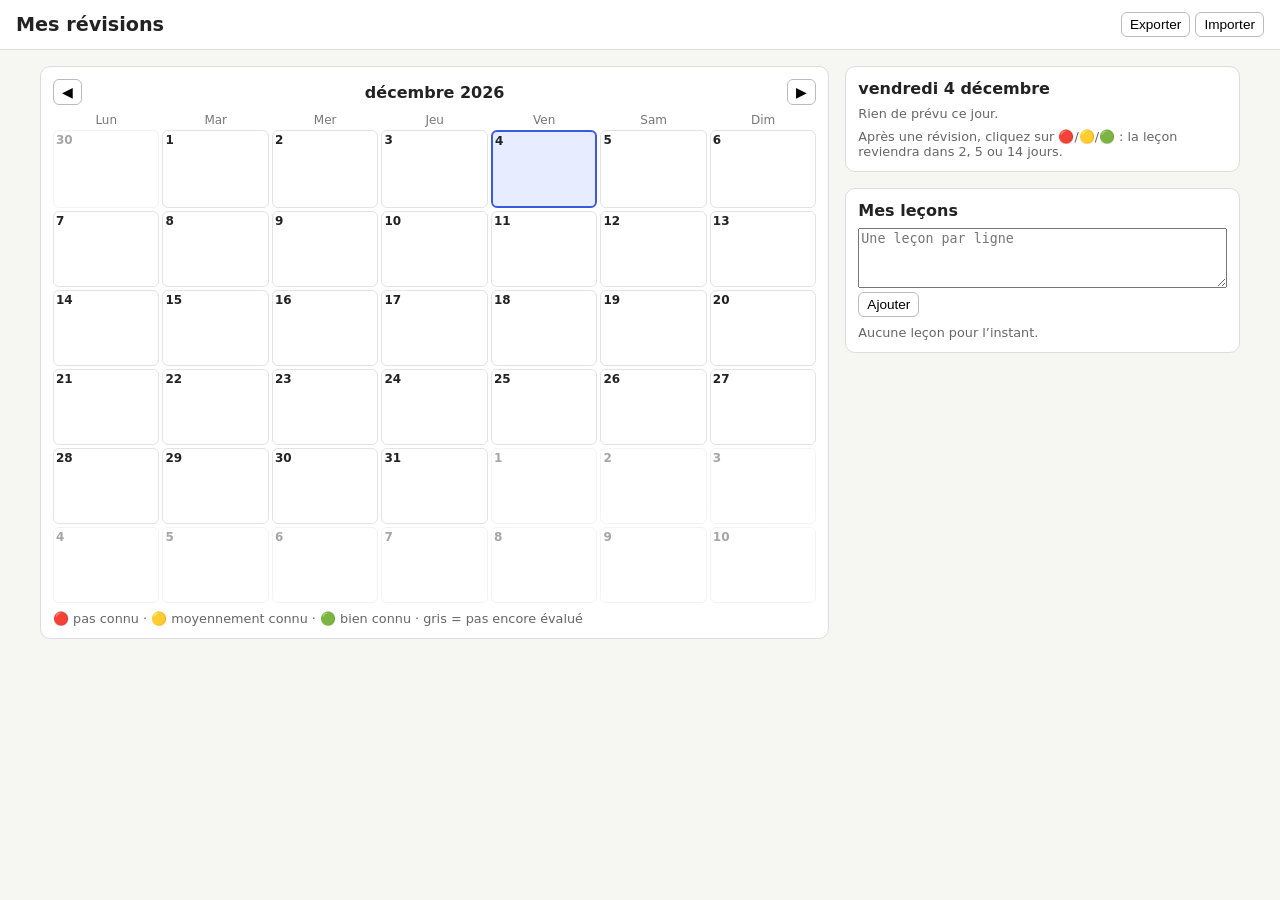
<file: index.html>
<!doctype html>
<html lang="fr">
<head>
<meta charset="utf-8">
<meta name="viewport" content="width=device-width,initial-scale=1">
<title>Mes révisions</title>
<link rel="stylesheet" href="style.css">

</head>
<body>
<header>
  <h1>Mes révisions</h1>
  <div>
    <button onclick="exporter()">Exporter</button>
    <button onclick="document.getElementById('fichier').click()">Importer</button>
    <input type="file" id="fichier" accept=".json" hidden onchange="importer(this)">
  </div>
</header>

<main>
  <section>
    <div class="nav">
      <button onclick="changerMois(-1)">◀</button>
      <strong id="titreMois"></strong>
      <button onclick="changerMois(1)">▶</button>
    </div>
    <div class="grille" id="grille"></div>
    <div class="legende">🔴 pas connu · 🟡 moyennement connu · 🟢 bien connu · gris = pas encore évalué</div>
  </section>

  <div>
    <section id="panneauJour" style="margin-bottom:16px"></section>
    <section>
      <h2>Mes leçons</h2>
      <textarea id="nouvelles" placeholder="Une leçon par ligne"></textarea>
      <button onclick="ajouterLecons()">Ajouter</button>
      <div id="listeLecons"></div>
    </section>
  </div>
</main>


<script src="script.js"></script>
</body>
</html>
</file>
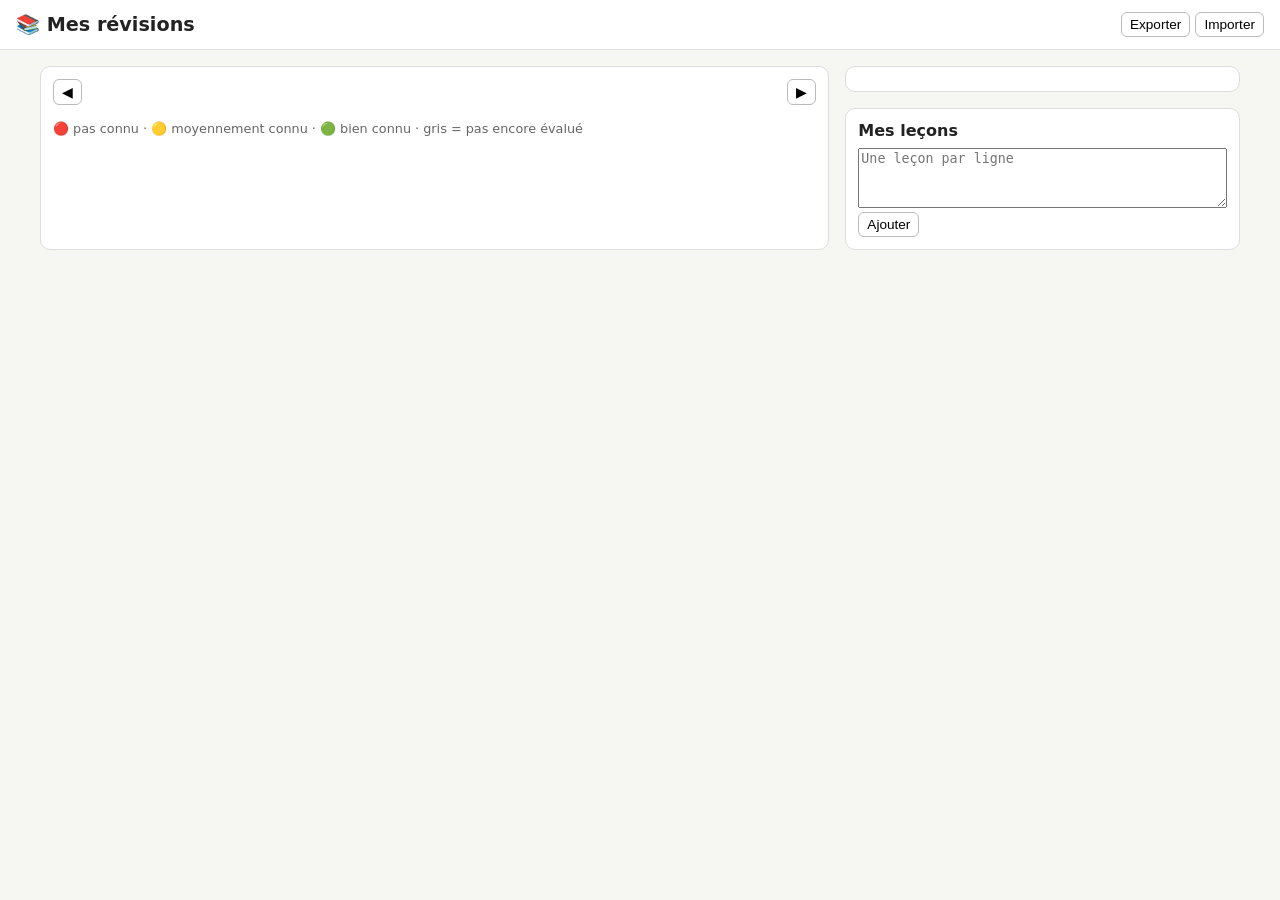
<file: revisions.html>
<!doctype html>
<html lang="fr">
<head>
<meta charset="utf-8">
<meta name="viewport" content="width=device-width,initial-scale=1">
<title>Mes révisions</title>
<link rel="stylesheet" href="style.css">
<script src="script.js"></script>
</head>
<body>
<header>
  <h1>📚 Mes révisions</h1>
  <div>
    <button onclick="exporter()">Exporter</button>
    <button onclick="document.getElementById('fichier').click()">Importer</button>
    <input type="file" id="fichier" accept=".json" hidden onchange="importer(this)">
  </div>
</header>

<main>
  <section>
    <div class="nav">
      <button onclick="changerMois(-1)">◀</button>
      <strong id="titreMois"></strong>
      <button onclick="changerMois(1)">▶</button>
    </div>
    <div class="grille" id="grille"></div>
    <div class="legende">🔴 pas connu · 🟡 moyennement connu · 🟢 bien connu · gris = pas encore évalué</div>
  </section>

  <div>
    <section id="panneauJour" style="margin-bottom:16px"></section>
    <section>
      <h2>Mes leçons</h2>
      <textarea id="nouvelles" placeholder="Une leçon par ligne"></textarea>
      <button onclick="ajouterLecons()">Ajouter</button>
      <div id="listeLecons"></div>
    </section>
  </div>
</main>

</body>
</html>
</file>
<file: style.css>
body{font-family:system-ui,sans-serif;margin:0;background:#f6f6f3;color:#222}
  header{display:flex;flex-wrap:wrap;gap:8px;align-items:center;justify-content:space-between;padding:12px 16px;background:#fff;border-bottom:1px solid #ddd}
  h1{font-size:1.2rem;margin:0}
  main{display:grid;grid-template-columns:2fr 1fr;gap:16px;padding:16px;max-width:1200px;margin:auto}
  @media(max-width:800px){main{grid-template-columns:1fr}}
  section{background:#fff;border:1px solid #ddd;border-radius:10px;padding:12px}
  h2{font-size:1rem;margin:0 0 8px}
  button{cursor:pointer;border:1px solid #bbb;background:#fff;border-radius:6px;padding:4px 8px;font-size:.85rem}
  button:hover{background:#eee}
  .nav{display:flex;justify-content:space-between;align-items:center;margin-bottom:8px}
  .grille{display:grid;grid-template-columns:repeat(7,1fr);gap:3px}
  .entete{text-align:center;font-size:.75rem;color:#777}
  .jour{min-height:70px;border:1px solid #e3e3e3;border-radius:6px;padding:2px;cursor:pointer;overflow:hidden;font-size:.7rem}
  .jour:hover{background:#f0f4ff}
  .jour.autre{opacity:.4}
  .jour.today{border-color:#3b5bdb;border-width:2px}
  .jour.sel{background:#e7ecff}
  .jour .n{font-weight:600;font-size:.75rem}
  .chip{display:block;color:#fff;border-radius:3px;padding:0 3px;margin-top:1px;white-space:nowrap;overflow:hidden;text-overflow:ellipsis}
  .chip.done{opacity:.35;text-decoration:line-through}
  .ligne{display:flex;align-items:center;gap:6px;padding:4px 0;border-bottom:1px solid #eee;font-size:.9rem}
  .ligne .nom{flex:1}
  .pt{width:12px;height:12px;border-radius:50%;display:inline-block;flex:none}
  .niv button{padding:2px 5px}
  textarea{width:100%;box-sizing:border-box;min-height:60px}
  .legende{font-size:.8rem;color:#666;margin-top:8px}
</file>
